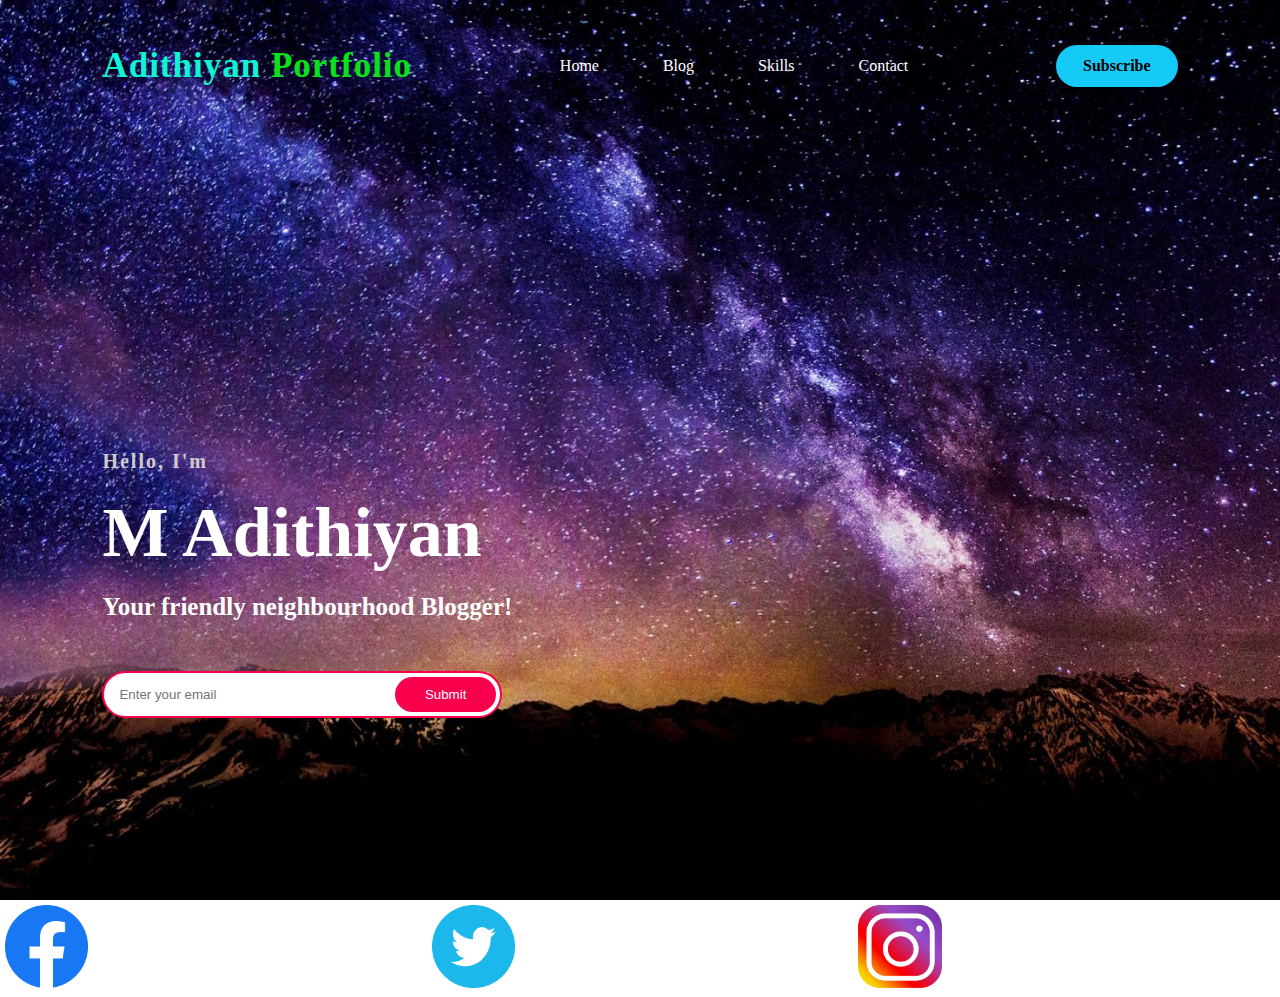
<file: Adi portfolio website/index.html>
<!DOCTYPE html>
<html lang="en">
<head>
    <title>Portfolio</title>
    <link rel="stylesheet" href="style.css">
  </head>
<body>
     <div class="hero"> 
         <div class="nav"> 
           <h2 class="logo"> Adithiyan <span>Portfolio</span> </h2>
           <ul>
              <li><a href="#">Home</a></li>
              <li><a href="https://curiosersite.wordpress.com">Blog</a></li>
              <li><a href="#">Skills</a></li>
              <li><a href="#">Contact</a></li>
            </ul>

         <a href="#" class="btn"> Subscribe</a>
        </div>
        <div class="content">
            <h4> Hello, I'm</h4>
            <h1>M Adithiyan</h1>
            <h3>Your friendly neighbourhood Blogger! </h3>
            <div class="newsletter">
            <form>
                <input type="email" name="email" id="mail" placeholder="Enter your email">
                <input type="submit" name="submit" value="Submit">
                        </form>
          </div>
          </div>
     </div>
     <div class="row">
      <div class="column">
        <img src="image2.png" alt="insta" style="width:20%">
        </div>
      <div class="column">
        <img src="image3.png" alt="fb" style="width:20%">
          </div>
      <div class="column">
        <img src="image4.png" alt="twitter" style="width:20%">
             </div>
    </div>
</div>
</div>

</body>
</html>
</file>
<file: Adi portfolio website/style.css>
*{
   padding: 0;
   margin: 0; 
   box-sizing: border-box;
}
.hero{
    height: 100vh; 
    width: 100%;
    background-image: url(image1.jpg);
    background-size: cover;
    background-position: center;
}
.logo{
    color: rgb(14, 245, 214);
    font-size: 35px;
    letter-spacing: 1px;
    cursor: pointer;
}
span{
    color: #08e21a;
}
.nav{ 
    display: flex;
    align-items: center;
    justify-content: space-between;
    padding-top: 45px;
    padding-left: 8%;
    padding-right: 8%;
}

ul li{
    display: inline-block;
    padding: 10px 30px;
}

ul li a{
    color: white;
    text-decoration: none;
}
ul li a:hover{
    color: #f9004d;
}
.btn{
    background-color: #16caf7;
    color: rgb(8, 0, 0);
    text-decoration: none;
    border: 2px solid transparent;
    font-weight: bold;
    padding: 10px 25px;
    border-radius: 30px;
    transition: transform .6s;
}
.btn:hover{
    transform: scale(1.1);
}
.content{
    position: absolute;
    top: 50%;
    left: 8%;
}
h1{
    color: white;
    margin: 20px 0 20px;
    font-size: 70px;
}
h3{
    color: white;
    font-size: 25px;
    margin-bottom: 50px;
}
h4{
    color: rgb(209, 202, 202);
    font-size: 20px;
    letter-spacing: 2px;
}
.newsletter form{
    width: 400px;
    max-width: 100%;
    position: relative;
}
.newsletter form input:first-child {
  width: 100%;
  display: inline-block;
  padding: 14px 130px 14px 15px;
  border: 2px solid #f9004d;
  border-radius: 30px;
}
.newsletter form input:last-child {
    position: absolute;
    display: inline-block;
    border: none;
    border-radius: 30px;
    padding: 10px 30px;
    background-color: #f9004d;
    color: white;
    top: 6px;
    right: 6px;
}
.column {
    float: right;
    width: 33.33%;
    padding: 5px;
  }
  .row::after {
    content: "";
    clear: both;
    display: table;
    margin-left: auto;
    margin-right: auto;
  }
</file>
